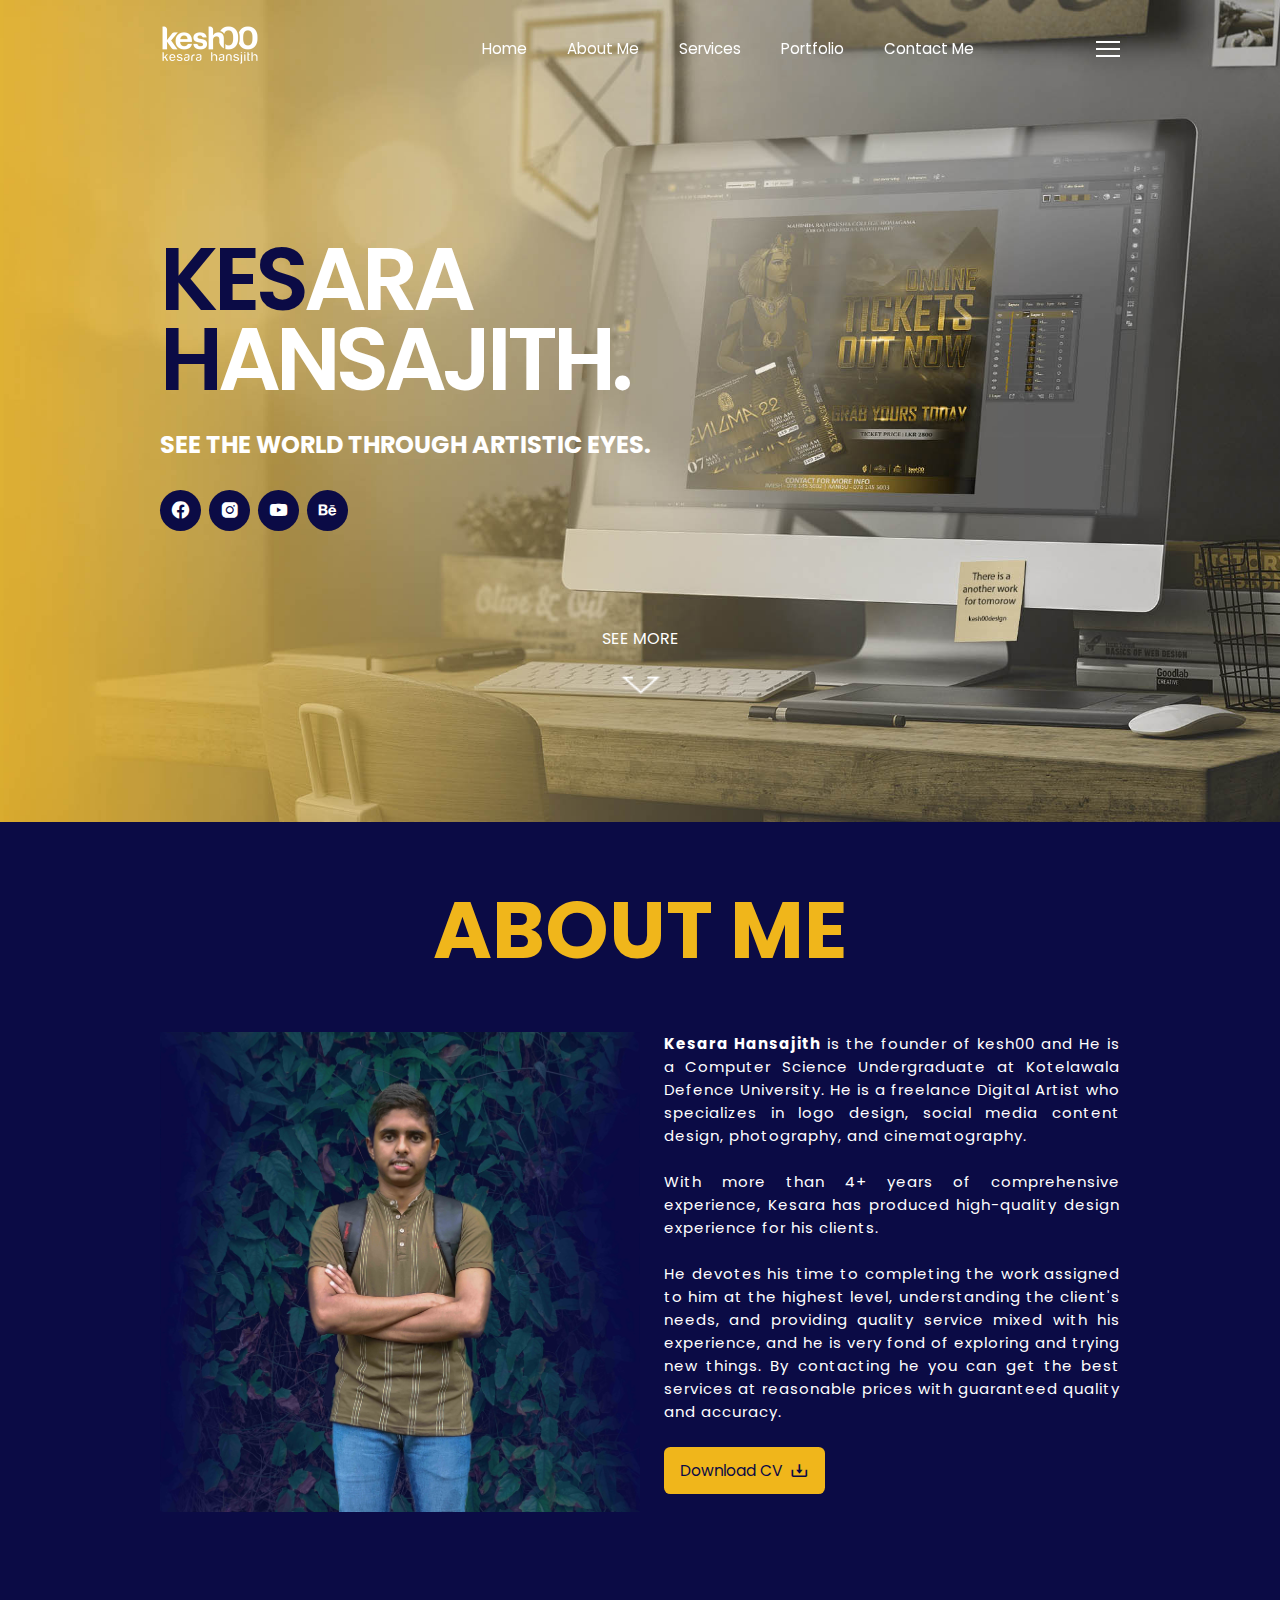
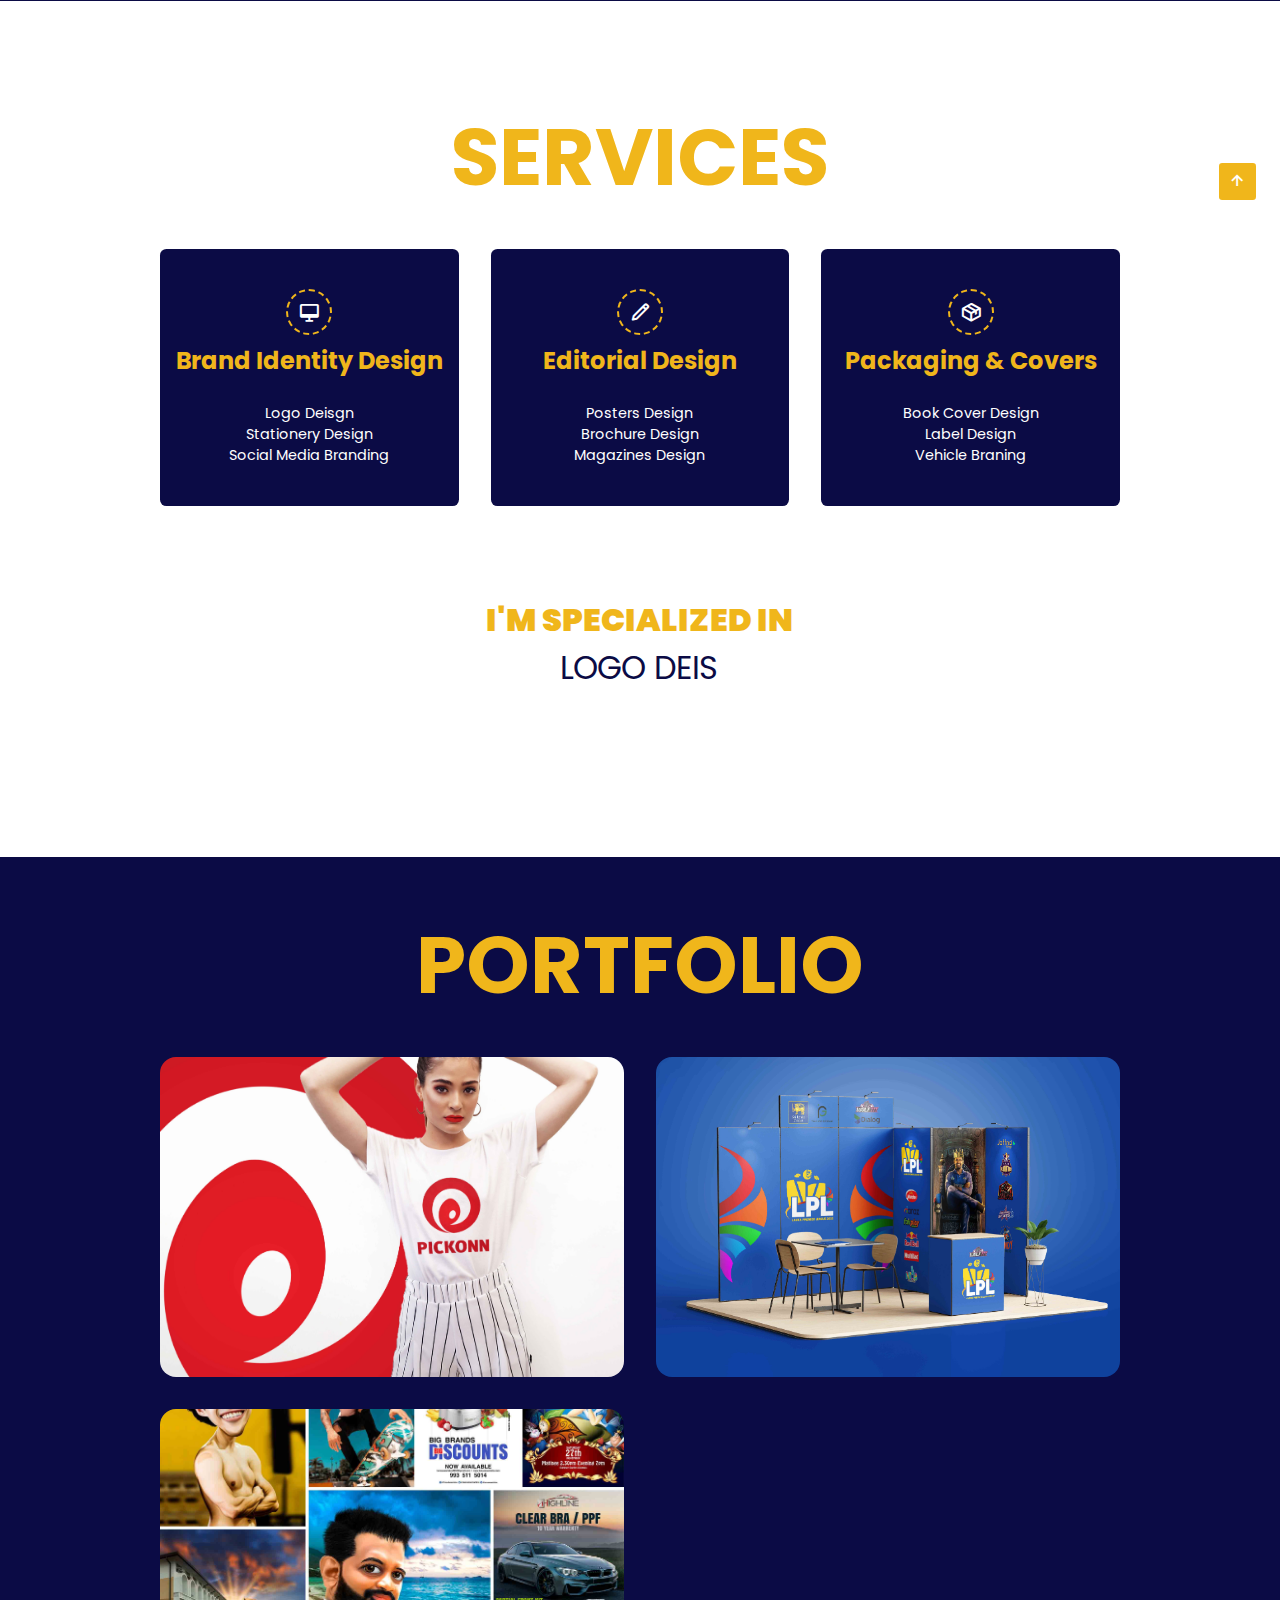
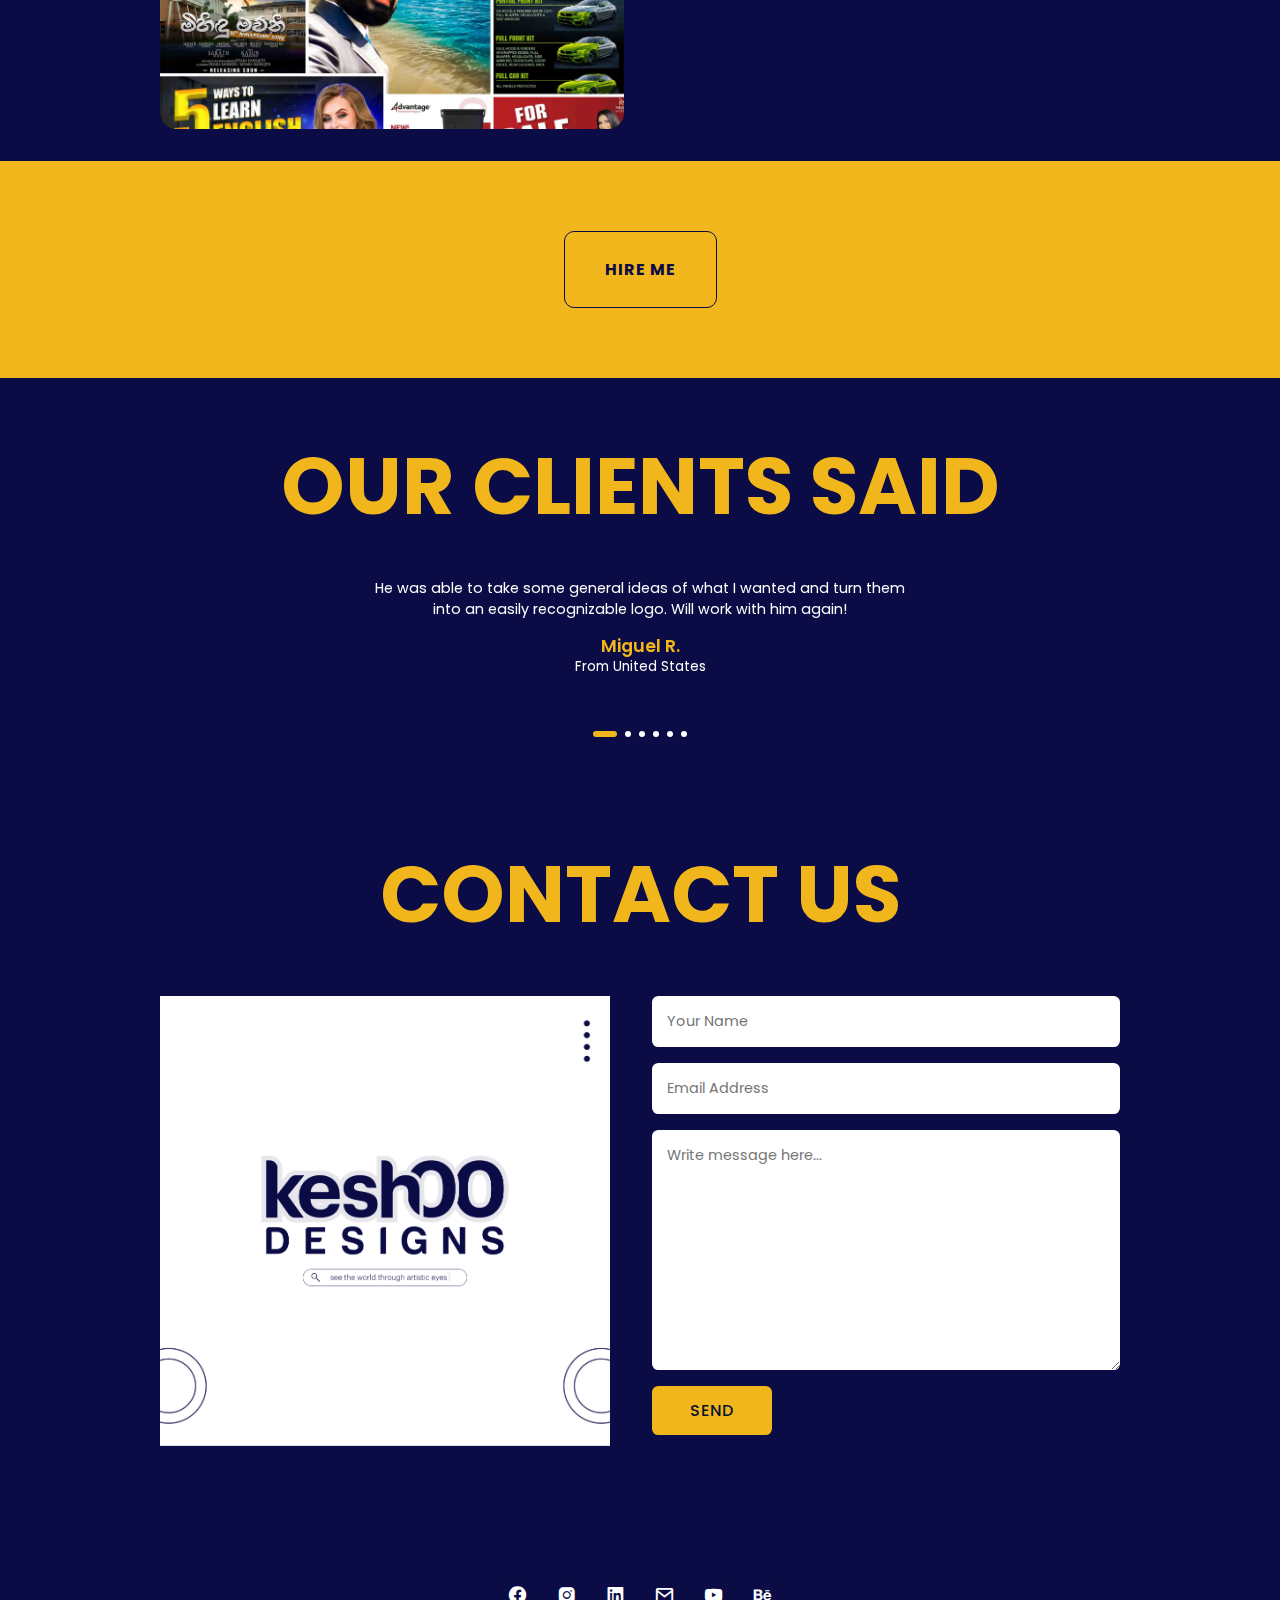
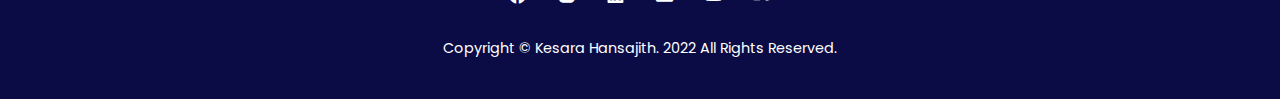
<file: index.html>
<!DOCTYPE html>
<html lang="en">
<head>
    <meta charset="UTF-8">
    <meta name="author" content="Kesara Hansajith">
    <meta name="keywords" content="kesara-hansajith-portfolio,personal-blog, portfolio, academic, profile, professional, kesara hansajith, kesara, kesara's portfolio, kesara hansajith's portfolio, kesh00, kesh00 portfolio">
    <meta name="Description" content="Kesara Hansajith's personal portfolio web site">
    <meta name="X-UA-Compatible" content="IE=edge">
    <meta name="viewport" content="width=device-width, initial-scale=1.0">
    <title>Kesara Hansajith</title>
    <link rel="shortcut icon" type="image/jpg" href="images\icon.png"/>
    <!-- Link to CSS -->
    <link rel="stylesheet" href="css/style.css">
    <!-- Link Swiper CSS -->
    <link rel="stylesheet" href="css/swiper-bundle.min.css">
    <!-- Box Icones -->
    <link href='https://unpkg.com/boxicons@2.1.4/css/boxicons.min.css' rel='stylesheet'>
    <!-- Custom Favicon -->
    <link href="images/icon.png" rel="shortcut icon" type="image/x-icon" /> 

</head>
<body>
    <!-- Scroll Top -->
    <a href="#hero" class="scroll-top">
        <i class="bx bx-up-arrow-alt"></i>
    </a>
    <!-- Header -->
    <header>
        <!-- Nav -->
        <div class="nav container">
            <!-- Logo -->
            <a href="#" class="logo" ><img src="images\logo2.png"></a>
            <!-- Navbar -->
            <ul class="navbar">
                <li><a href="#home" class="nav-link">Home</a></li>
                <li><a href="#about" class="nav-link">About Me</a></li>
                <li><a href="#services" class="nav-link">Services</a></li>
                <li><a href="#portfolio" class="nav-link">Portfolio</a></li>
                <li><a href="#contact" class="nav-link">Contact Me</a></li>
            </ul>
            <!-- Menu Icon -->
            <div class="menu-icon">
                <div class="line1"></div>
                <div class="line2"></div>
                <div class="line3"></div>
            </div>
        </div>
    </header>
    
    <!-- Home -->
    		  <!-- Header Image -->              
              <section class="hero" id="hero">
                <div class="container">
                  <!-- HEADER HEADLINE -->
                  <div class="row">
                    <div>
                      <h1>KES<span style="color:#ffffff;">ARA</span> <br/>
                        H<span style="color:#ffffff">ANSAJITH.</span >
                      </h1>
                      <h3>See the world through Artistic eyes.</h3>
                    </div>
                  </div>
                  <div class="social">
                    <a href="https://www.facebook.com/Kesh00designs"><i class='bx bxl-facebook-circle'></i>
                    <a href="https://www.instagram.com/kesh00_designs/"><i class='bx bxl-instagram-alt'></i>
                    <a href="https://www.youtube.com/@kesh00design"><i class='bx bxl-youtube' ></i>
                    <a href="https://www.behance.net/kesh00designs"><i class='bx bxl-behance' ></i>
                </div>
                   <!-- See More Button -->
                   <a href="index.html#about" class="scrollto ">
                    <p>SEE MORE</p>
                        <p class="scrollto--arrow"><img src="images/scroll-down.png" alt="scroll down arrow"></p>
                    </a>
                </div>
                
              </section>

    <!-- About Me -->
    <section class="about container" id="about">
        <!-- Heading -->
        <h2 class="heading">About Me</h2>
        <!-- About Content -->
        <div class="about-content">
            <div class="about-data">
                <!--<span>About Me</span>-->
                <img src="images/pic1.jpg">
                
            </div>
            <div class="about-text">
                <p><b>Kesara Hansajith</b> is the founder of kesh00 and He is a Computer Science Undergraduate at Kotelawala Defence University. He is a freelance Digital Artist who specializes in logo design, social media content design, photography, and cinematography.
                    <br><br>With more than 4+ years of comprehensive experience, Kesara has produced high-quality design experience for his clients. 
                    <br><br>He devotes his time to completing the work assigned to him at the highest level, understanding the client's needs, and providing quality service mixed with his experience, and he is very fond of exploring and trying new things.
                    By contacting he you can get the best services at reasonable prices with guaranteed quality and accuracy.
                </p>
                <a href="https://drive.google.com/file/d/1RqBk3ACT2_VSB62ivw7akXCCSA3ICIKl/view?usp=share_link" class="btn">
                    Download CV
                    <i class="bx bx-download"></i>
                </a>
            </div>
        </div>
    </section>

 
    <section class="color-bg" >


    <!-- Services -->
    <section class="services container " id="services">
        <!-- Heading -->
        <h2 class="heading">Services</h2>
        <!-- Services Content -->
        <div class="services-content">
            <div class="sevices-box"><br>
                <i class='bx bx-desktop'></i>
                <h2>Brand Identity Design</h2>
                <br>
                <p>Logo Deisgn </p>
                <p>Stationery Design</p>
                <p>Social Media Branding</p>
                <br>
            </div>
            <div class="sevices-box"><br>
                <i class='bx bx-pencil'></i>
                <h2>Editorial Design</h2>
                <br>
                <p>Posters Design</p>
                <p>Brochure Design</p>
                <p>Magazines Design</p>
                <br>
            </div>
            <div class="sevices-box"><br>
                <i class='bx bx-package'></i>
                <h2>Packaging & Covers</h2>
                <br>
                <p>Book Cover Design</p>
                <p>Label Design</p>
                <p>Vehicle Braning</p>
                <br>
            </div>
        </div>


        <div class="typewriter">
                <h1><b>I'm Specialized in</b></h1>
                <p class="typewrite" data-period="2000" data-type='[ "Logo Deisgn", "Brochure Design", "Social Media Post Design", "Posters Design", "Magazines Design", "Flyer Design", "3D Cartoon Caricature Arts", "Video Production" ]'>
                <span class="wrap"></span>
                </p>
        </div>

    </section>
</section>

    <!-- Portfolio -->
    <section class="portfolio container" id="portfolio">
         <!-- Heading -->
         <h2 class="heading">Portfolio</h2>
         <!-- Portfolio Content -->
         <div class="portfolio-content">
            <div class="portfolio-box">
                <img src="images/PICKONN.jpg" alt="" class="portfolio-img">
                <!-- Overlay -->
                <div class="portfolio-overlay">
                    <h2>PICKONN <br>Logo Design</h2>
                    <a href="https://www.behance.net/gallery/149467953/PICKONN-Logo-Design">
                        <i class='bx bx-link-alt'></i>
                    </a>
                </div>    
            </div>
            <div class="portfolio-box">
                <img src="images/LPL.jpg" alt="" class="portfolio-img">
                <!-- Overlay -->
                <div class="portfolio-overlay">
                    <h2>Lanka Premier League 2022 <br>Logo Concept Design</h2>
                    <a href="https://www.behance.net/gallery/139875853/Lanka-Premier-League-2022-Logo-Concept-Design">
                        <i class='bx bx-link-alt'></i>
                    </a>
                </div>    
            </div>
            <div class="portfolio-box">
                <img src="images/more.jpg" alt="" class="portfolio-img">
                <!-- Overlay -->
                <div class="portfolio-overlay">
                    <h2>See More...</h2>
                    <a href="https://www.behance.net/kesh00designs">
                        <i class='bx bx-link-alt'></i>
                    </a>
                </div>    
            </div>
         </div>
    </section>



    <div class="spacer-cta">
        <div class="container">
          <div class="row">
              <center><a href="#contact" class="outline-btn">hire me</a></center>
          </div>
        </div>
      </div>

    <!-- Review -->
    <section class="container reviews" id="reviews">
        <!-- Heading -->
        <h2 class="heading">Our Clients Said</h2>
        <!-- Review content -->
        <div class="reviews-content swiper">
            <div class="swiper-wrapper">
                <div class="swiper-slide">
                    <!-- Review Box -->
                    <div class="review-box">
                        <p class="review-text">
                            He was able to take some general ideas of what I wanted and turn them into an easily recognizable logo. Will work with him again!
                        </p>
                        <div class="review-profile">
                            <h2>Miguel R.</h2>
                            <span>From United States</span>
                        </div>
                    </div>
                </div>
                <div class="swiper-slide">
                    <!-- Review Box -->
                    <div class="review-box">
                        <p class="review-text">
                            Great to work with Kesara, and he really listens to what i ask for and make a great job.
                        </p>
                        <div class="review-profile">
                            <h2>Tobias L.</h2>
                            <span>From Sweden</span>
                        </div>
                    </div>
                </div>
                <div class="swiper-slide">
                    <!-- Review Box -->
                    <div class="review-box">
                        <p class="review-text">
                            Highly recommended desginer has i met. Designs and art works are very perfect and beautiful. All my tute art works, class cards, flyers are done by him. finally i recommend this designer for all of your designs.
                        </p>
                        <div class="review-profile">
                            <h2>Buddhi H.</h2>
                            <span>From Sri Lanka</span>
                        </div>
                    </div>
                </div>
                <div class="swiper-slide">
                    <!-- Review Box -->
                    <div class="review-box">
                        <p class="review-text">
                            Kesara was great, delivered great product. Willing to do revisions, great freelancer. Thanks for your help on our project.
                        </p>
                        <div class="review-profile">
                            <h2>Tim L.</h2>
                            <span>From Canada</span>
                        </div>
                    </div>
                </div>
                <div class="swiper-slide">
                    <!-- Review Box -->
                    <div class="review-box">
                        <p class="review-text">
                            It was a pleasure to work with Kesara. Changes were no problem and very fast and quality work.
                        </p>
                        <div class="review-profile">
                            <h2>Adoredance1</h2>
                            <span>From Australia</span>
                        </div>
                    </div>
                </div>
                <div class="swiper-slide">
                    <!-- Review Box -->
                    <div class="review-box">
                        <p class="review-text">
                            Worked great! improvised everything that i needed and worked very quickly!
                        </p>
                        <div class="review-profile">
                            <h2>Andrea W.</h2>
                            <span>From United States</span>
                        </div>
                    </div>
                </div>
            </div>

            <div class="swiper-pagination"></div>

        </div>

    </section>
<!-- Contact -->
    <section class="contact container" id="contact">
        <!-- Heading -->
        <h2 class="heading">Contact Us</h2>
        <div class="contact-content">
            <div class="contact">
            <img src="images/U2.png">
            
        </div>
        <!-- Contact-form -->
        <div><form name="submit-to-google-sheet" action="contact-us" class="contact-form" id="contact-form">
            <input type="text" name="name" placeholder="Your Name" class="name" required>
            <input type="email" name="email" id="" placeholder="Email Address" class="email" required>
            <textarea name="message" id="" cols="30" rows="10" placeholder="Write message here..." class="message" required></textarea>
            <input type="submit" value="Send" class="send-btn">
        </form>
        </div></div>
    </section>
      
    <script>
        const scriptURL = 'https://script.google.com/macros/s/AKfycbwy-5PVzzQuU7s-hesrWCE-9SLYUGdNUQ2r7f91COkC8mr1eRixBw7COl9tadg1J2vN/exec'
        const form = document.forms['submit-to-google-sheet']
      
        form.addEventListener('submit', e => {
          e.preventDefault()
          fetch(scriptURL, { method: 'POST', body: new FormData(form)})
            .then(response => {
                form.reset()
                alert('Email sent successfully.')
            })
            .catch(error => {
                form.reset()
                alert('Oh No...Something went wrong.')
            })
        })
    </script>

    <!-- Footer -->
    <section class="footer container" id="footer">
        <div class="social">
            <a href="https://www.facebook.com/Kesh00designs"><i class='bx bxl-facebook-circle'></i>
            <a href="https://www.instagram.com/kesh00_designs/"><i class='bx bxl-instagram-alt'></i>
            <a href="https://www.linkedin.com/in/kesarahansajith/"><i class='bx bxl-linkedin-square' ></i>
            <a href="#contact"><i class='bx bx-envelope' ></i>
            <a href="https://www.youtube.com/@kesh00design"><i class='bx bxl-youtube' ></i>
            <a href="https://www.behance.net/kesh00designs"><i class='bx bxl-behance' ></i>
        </div>
        <!-- Copyright -->
        <p>Copyright &#169; Kesara Hansajith. 2022 All Rights Reserved.</p>
    </section>

    <!-- Link Swiper Js -->
    <script src="js/swiper-bundle.min.js"></script>
    <!-- Link to Js -->
    <script src="js/main.js"></script>

</body>
</html>
</file>
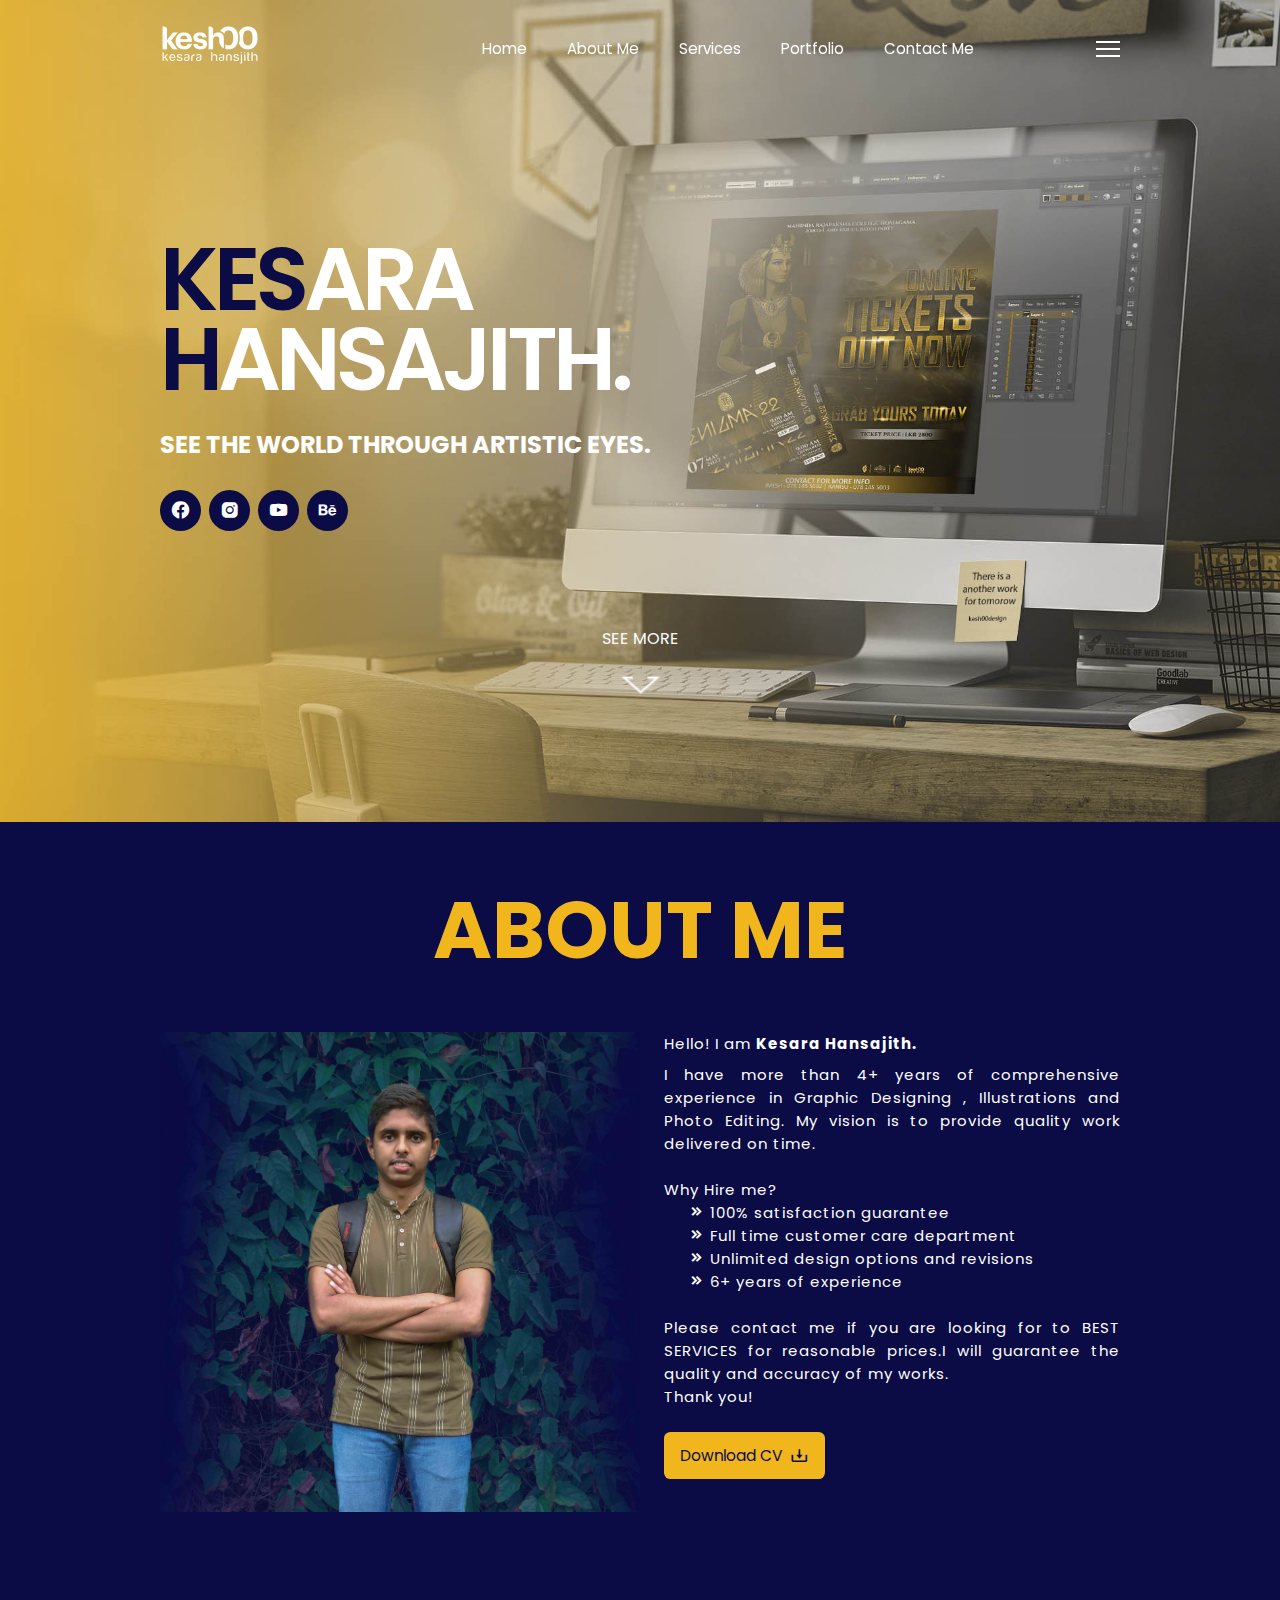
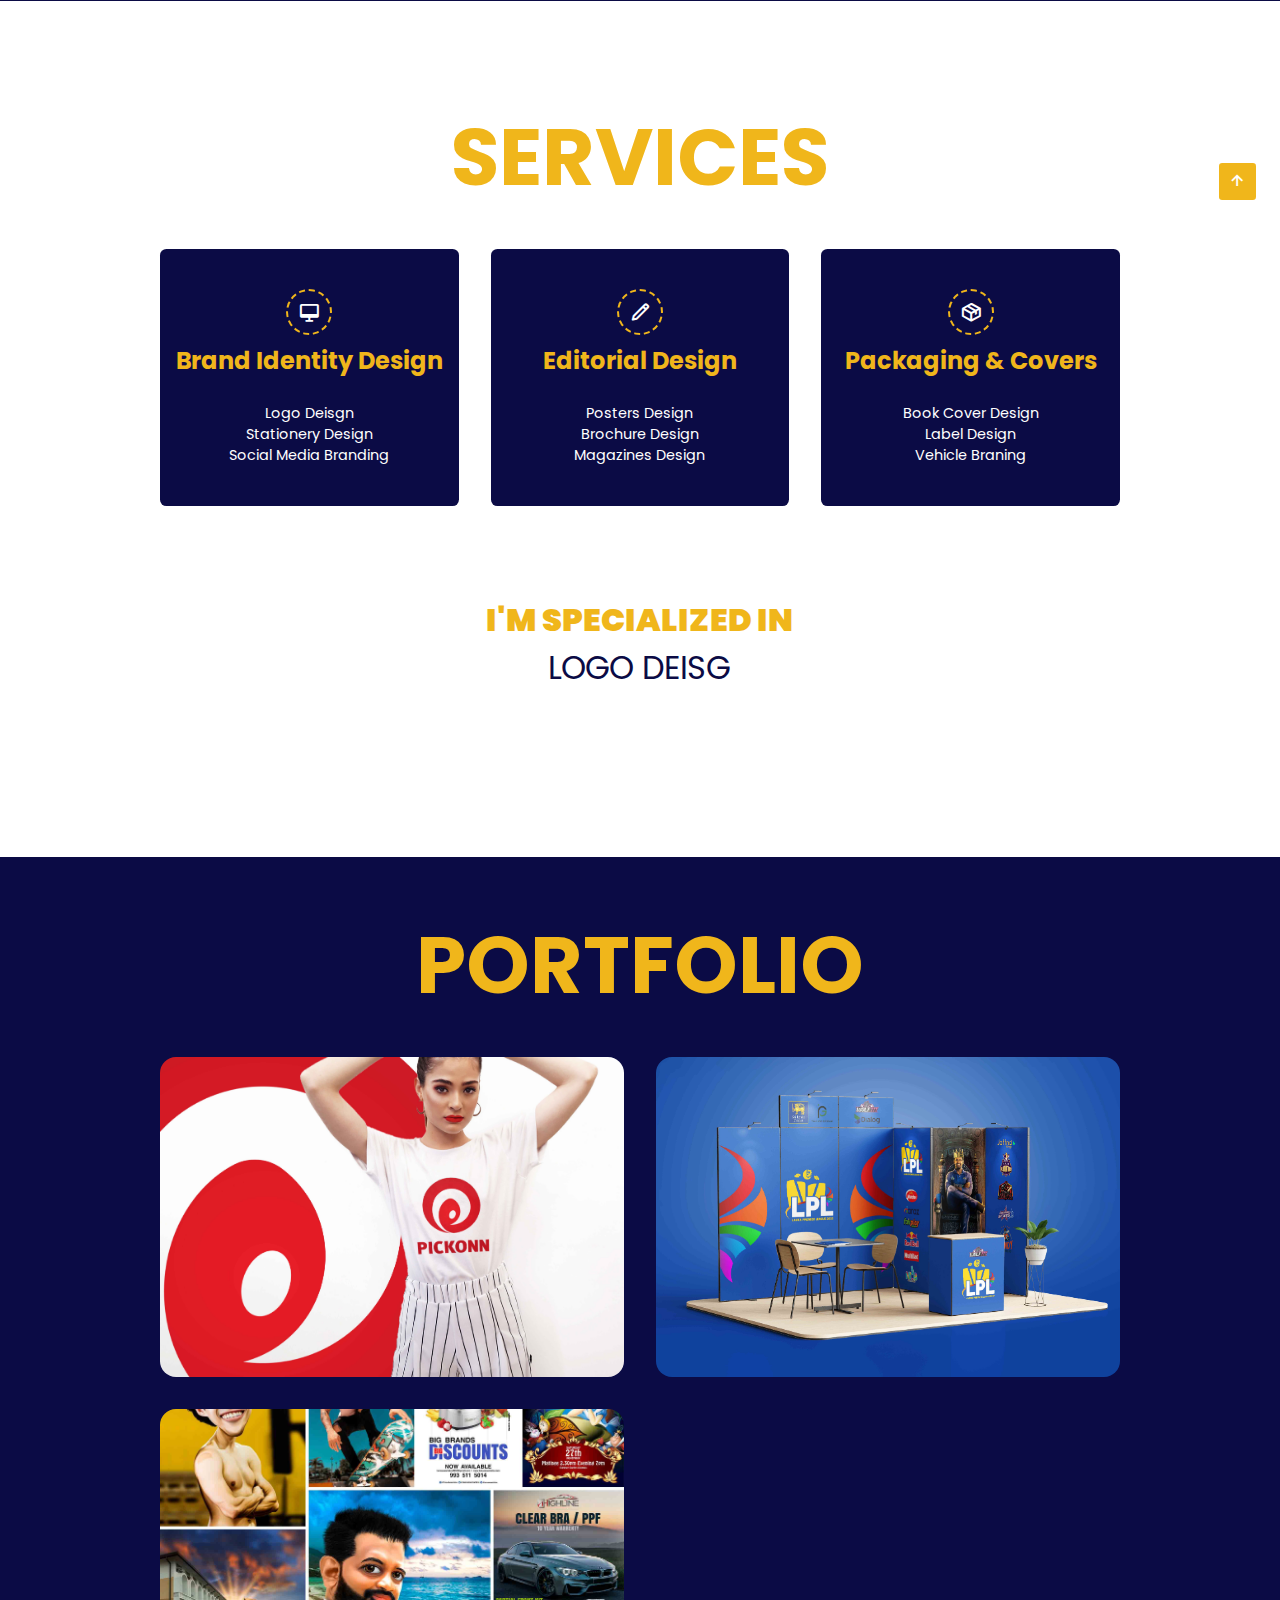
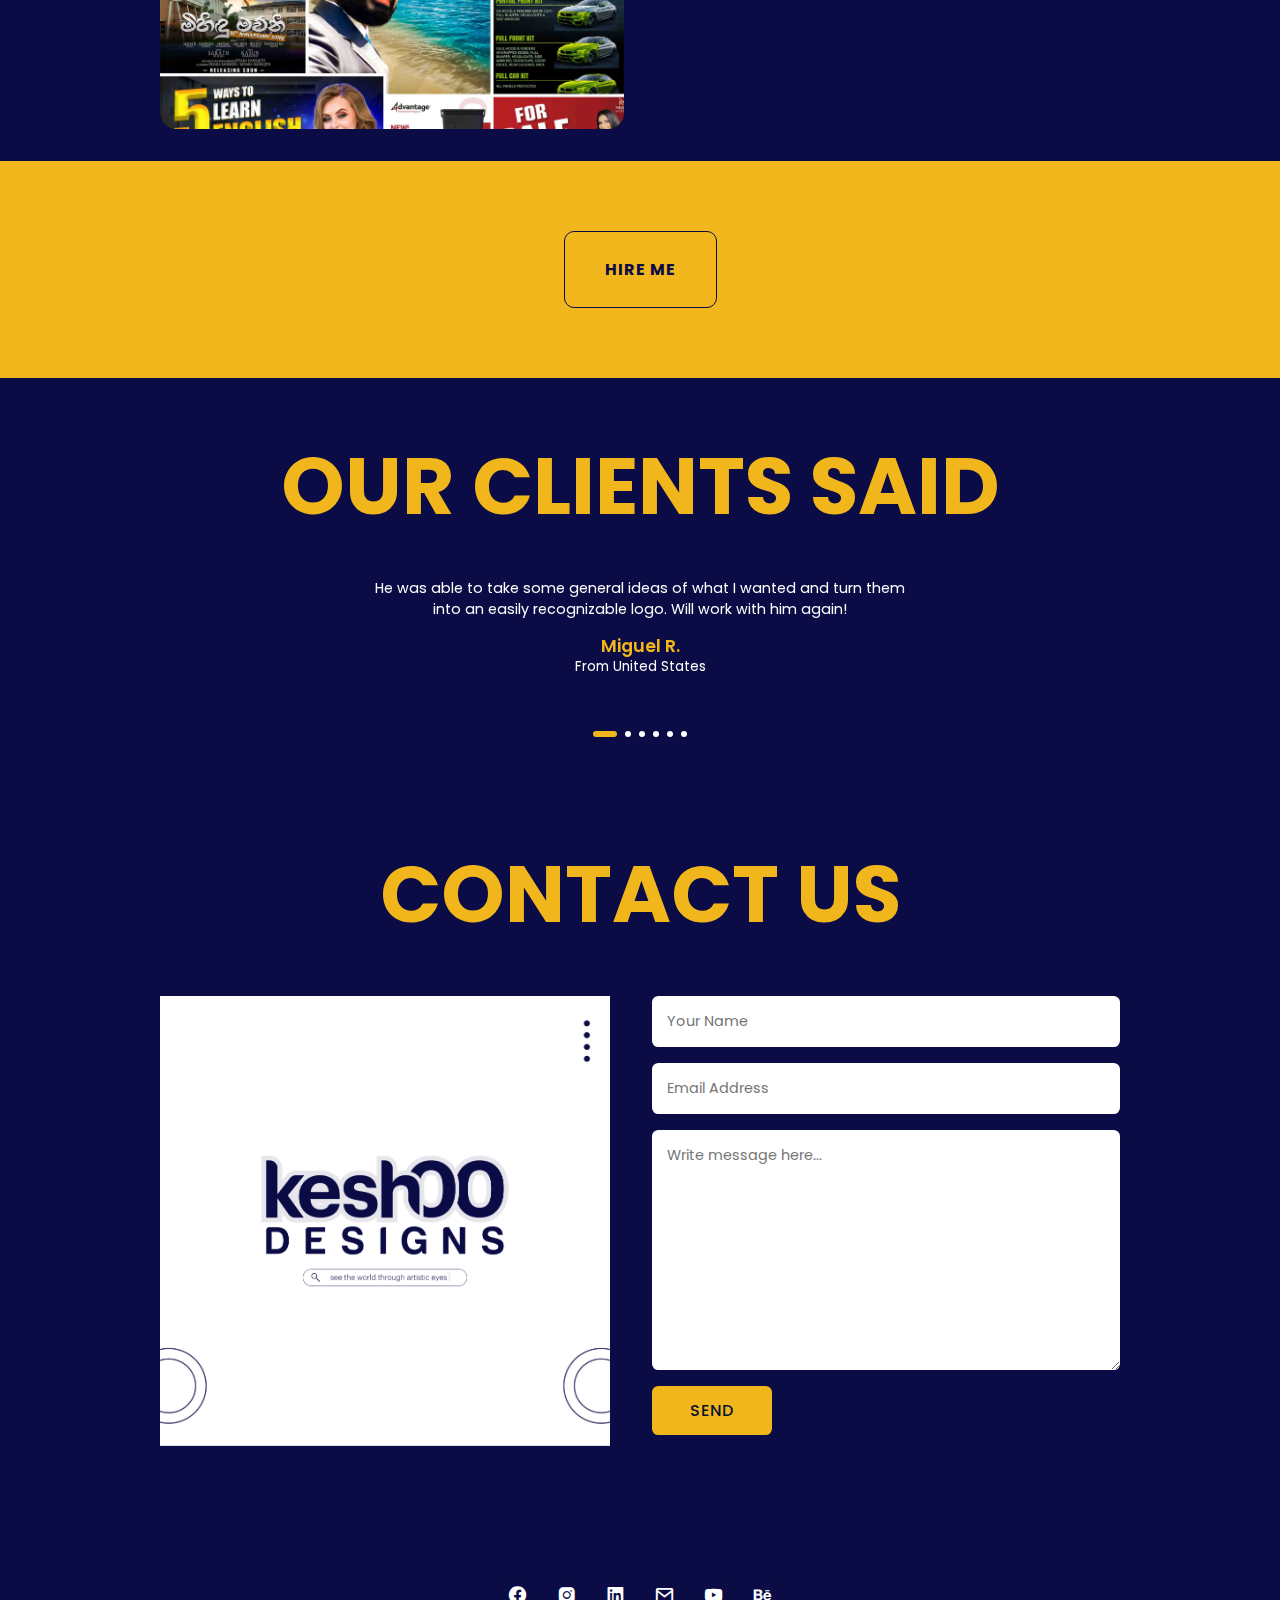
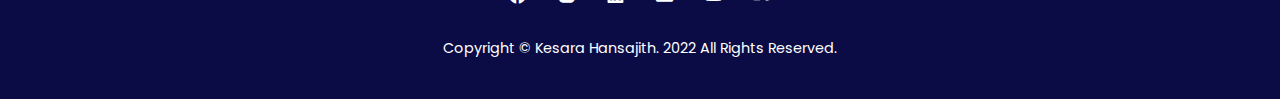
<file: index.html.html>
<!DOCTYPE html>
<html lang="en">
<head>
    <meta charset="UTF-8">
    <meta name="author" content="Kesara Hansajith">
    <meta name="keywords" content="kesara-hansajith-portfolio,personal-blog, portfolio, academic, profile,professional">
    <meta name="Description" content="Kesara Hansajith's personal portfolio web site">
    <meta name="X-UA-Compatible" content="IE=edge">
    <meta name="viewport" content="width=device-width, initial-scale=1.0">
    <title>Kesara Hansajith</title>
    <link rel="shortcut icon" type="image/jpg" href="images\icon.png"/>
    <!-- Link to CSS -->
    <link rel="stylesheet" href="css/style.css">
    <!-- Link Swiper CSS -->
    <link rel="stylesheet" href="css/swiper-bundle.min.css">
    <!-- Box Icones -->
    <link href='https://unpkg.com/boxicons@2.1.4/css/boxicons.min.css' rel='stylesheet'>
    <!-- Custom Favicon -->
    <link href="img/favicon.ico" rel="shortcut icon" type="image/x-icon" /> 

</head>
<body>
    <!-- Scroll Top -->
    <a href="#hero" class="scroll-top">
        <i class="bx bx-up-arrow-alt"></i>
    </a>
    <!-- Header -->
    <header>
        <!-- Nav -->
        <div class="nav container">
            <!-- Logo -->
            <a href="#" class="logo" ><img src="images\logo2.png"></a>
            <!-- Navbar -->
            <ul class="navbar">
                <li><a href="#home" class="nav-link">Home</a></li>
                <li><a href="#about" class="nav-link">About Me</a></li>
                <li><a href="#services" class="nav-link">Services</a></li>
                <li><a href="#portfolio" class="nav-link">Portfolio</a></li>
                <li><a href="#contact" class="nav-link">Contact Me</a></li>
            </ul>
            <!-- Menu Icon -->
            <div class="menu-icon">
                <div class="line1"></div>
                <div class="line2"></div>
                <div class="line3"></div>
            </div>
        </div>
    </header>
    
    <!-- Home -->
    		  <!-- Header Image -->              
              <section class="hero" id="hero">
                <div class="container">
                  <!-- HEADER HEADLINE -->
                  <div class="row">
                    <div>
                      <h1>KES<span style="color:#ffffff;">ARA</span> <br/>
                        H<span style="color:#ffffff">ANSAJITH.</span >
                      </h1>
                      <h3>See the world through Artistic eyes.</h3>
                    </div>
                  </div>
                  <div class="social">
                    <a href="https://www.facebook.com/Kesh00designs"><i class='bx bxl-facebook-circle'></i>
                    <a href="https://www.instagram.com/kesh00_designs/"><i class='bx bxl-instagram-alt'></i>
                    <a href="https://www.youtube.com/@kesh00design"><i class='bx bxl-youtube' ></i>
                    <a href="https://www.behance.net/kesh00designs"><i class='bx bxl-behance' ></i>
                </div>
                   <!-- See More Button -->
                   <a href="index.html#about" class="scrollto ">
                    <p>SEE MORE</p>
                        <p class="scrollto--arrow"><img src="images/scroll-down.png" alt="scroll down arrow"></p>
                    </a>
                </div>
                
              </section>

    <!-- About Me -->
    <section class="about container" id="about">
        <!-- Heading -->
        <h2 class="heading">About Me</h2>
        <!-- About Content -->
        <div class="about-content">
            <div class="about-data">
                <!--<span>About Me</span>-->
                <img src="images/pic1.jpg">
                
            </div>
            <div class="about-text">
                <p>Hello! I am <b>Kesara Hansajith.</b></p>
                <p>I have more than 4+ years of comprehensive experience in Graphic Designing , Illustrations and Photo Editing.
                    My vision is to provide quality work delivered on time.
                    <br><br>Why Hire me?
                    <br>&nbsp &nbsp &nbsp<i class='bx bxs-chevrons-right'></i> 100% satisfaction guarantee
                    <br>&nbsp &nbsp &nbsp<i class='bx bxs-chevrons-right'></i> Full time customer care department
                    <br>&nbsp &nbsp &nbsp<i class='bx bxs-chevrons-right'></i> Unlimited design options and revisions
                    <br>&nbsp &nbsp &nbsp<i class='bx bxs-chevrons-right'></i> 6+ years of experience
                    <br>
                    <br>Please contact me if you are looking for to BEST SERVICES for reasonable prices.I will guarantee the quality and accuracy of my works.
                    <br>Thank you!</p>
                <a href="https://drive.google.com/file/d/1RqBk3ACT2_VSB62ivw7akXCCSA3ICIKl/view?usp=share_link" class="btn">
                    Download CV
                    <i class="bx bx-download"></i>
                </a>
            </div>
        </div>
    </section>

 
    <section class="color-bg" >


    <!-- Services -->
    <section class="services container " id="services">
        <!-- Heading -->
        <h2 class="heading">Services</h2>
        <!-- Services Content -->
        <div class="services-content">
            <div class="sevices-box"><br>
                <i class='bx bx-desktop'></i>
                <h2>Brand Identity Design</h2>
                <br>
                <p>Logo Deisgn </p>
                <p>Stationery Design</p>
                <p>Social Media Branding</p>
                <br>
            </div>
            <div class="sevices-box"><br>
                <i class='bx bx-pencil'></i>
                <h2>Editorial Design</h2>
                <br>
                <p>Posters Design</p>
                <p>Brochure Design</p>
                <p>Magazines Design</p>
                <br>
            </div>
            <div class="sevices-box"><br>
                <i class='bx bx-package'></i>
                <h2>Packaging & Covers</h2>
                <br>
                <p>Book Cover Design</p>
                <p>Label Design</p>
                <p>Vehicle Braning</p>
                <br>
            </div>
        </div>


        <div class="typewriter">
                <h1><b>I'm Specialized in</b></h1>
                <p class="typewrite" data-period="2000" data-type='[ "Logo Deisgn", "Brochure Design", "Social Media Post Design", "Posters Design", "Magazines Design", "Flyer Design", "3D Cartoon Caricature Arts", "Video Production" ]'>
                <span class="wrap"></span>
                </p>
        </div>

    </section>
</section>

    <!-- Portfolio -->
    <section class="portfolio container" id="portfolio">
         <!-- Heading -->
         <h2 class="heading">Portfolio</h2>
         <!-- Portfolio Content -->
         <div class="portfolio-content">
            <div class="portfolio-box">
                <img src="images/PICKONN.jpg" alt="" class="portfolio-img">
                <!-- Overlay -->
                <div class="portfolio-overlay">
                    <h2>PICKONN <br>Logo Design</h2>
                    <a href="https://www.behance.net/gallery/149467953/PICKONN-Logo-Design">
                        <i class='bx bx-link-alt'></i>
                    </a>
                </div>    
            </div>
            <div class="portfolio-box">
                <img src="images/LPL.jpg" alt="" class="portfolio-img">
                <!-- Overlay -->
                <div class="portfolio-overlay">
                    <h2>Lanka Premier League 2022 <br>Logo Concept Design</h2>
                    <a href="https://www.behance.net/gallery/139875853/Lanka-Premier-League-2022-Logo-Concept-Design">
                        <i class='bx bx-link-alt'></i>
                    </a>
                </div>    
            </div>
            <div class="portfolio-box">
                <img src="images/more.jpg" alt="" class="portfolio-img">
                <!-- Overlay -->
                <div class="portfolio-overlay">
                    <h2>See More...</h2>
                    <a href="https://www.behance.net/kesh00designs">
                        <i class='bx bx-link-alt'></i>
                    </a>
                </div>    
            </div>
         </div>
    </section>



    <div class="spacer-cta">
        <div class="container">
          <div class="row">
              <center><a href="#contact" class="outline-btn">hire me</a></center>
          </div>
        </div>
      </div>

    <!-- Review -->
    <section class="container reviews" id="reviews">
        <!-- Heading -->
        <h2 class="heading">Our Clients Said</h2>
        <!-- Review content -->
        <div class="reviews-content swiper">
            <div class="swiper-wrapper">
                <div class="swiper-slide">
                    <!-- Review Box -->
                    <div class="review-box">
                        <p class="review-text">
                            He was able to take some general ideas of what I wanted and turn them into an easily recognizable logo. Will work with him again!
                        </p>
                        <div class="review-profile">
                            <h2>Miguel R.</h2>
                            <span>From United States</span>
                        </div>
                    </div>
                </div>
                <div class="swiper-slide">
                    <!-- Review Box -->
                    <div class="review-box">
                        <p class="review-text">
                            Great to work with Kesara, and he really listens to what i ask for and make a great job.
                        </p>
                        <div class="review-profile">
                            <h2>Tobias L.</h2>
                            <span>From Sweden</span>
                        </div>
                    </div>
                </div>
                <div class="swiper-slide">
                    <!-- Review Box -->
                    <div class="review-box">
                        <p class="review-text">
                            Highly recommended desginer has i met. Designs and art works are very perfect and beautiful. All my tute art works, class cards, flyers are done by him. finally i recommend this designer for all of your designs.
                        </p>
                        <div class="review-profile">
                            <h2>Buddhi H.</h2>
                            <span>From Sri Lanka</span>
                        </div>
                    </div>
                </div>
                <div class="swiper-slide">
                    <!-- Review Box -->
                    <div class="review-box">
                        <p class="review-text">
                            Kesara was great, delivered great product. Willing to do revisions, great freelancer. Thanks for your help on our project.
                        </p>
                        <div class="review-profile">
                            <h2>Tim L.</h2>
                            <span>From Canada</span>
                        </div>
                    </div>
                </div>
                <div class="swiper-slide">
                    <!-- Review Box -->
                    <div class="review-box">
                        <p class="review-text">
                            It was a pleasure to work with Kesara. Changes were no problem and very fast and quality work.
                        </p>
                        <div class="review-profile">
                            <h2>Adoredance1</h2>
                            <span>From Australia</span>
                        </div>
                    </div>
                </div>
                <div class="swiper-slide">
                    <!-- Review Box -->
                    <div class="review-box">
                        <p class="review-text">
                            Worked great! improvised everything that i needed and worked very quickly!
                        </p>
                        <div class="review-profile">
                            <h2>Andrea W.</h2>
                            <span>From United States</span>
                        </div>
                    </div>
                </div>
            </div>

            <div class="swiper-pagination"></div>

        </div>

    </section>

    <!-- Contact -->
    <section class="contact container" id="contact">
        <!-- Heading -->
        <h2 class="heading">Contact Us</h2>
        <div class="contact-content">
            <div class="contact">
            <img src="images/U2.png">
            
        </div>
        <!-- Contact-form -->
        <div><form action="contact-us" class="contact-form" id="contact-form">
            <input type="text" placeholder="Your Name" class="name" required>
            <input type="email" name="" id="" placeholder="Email Address" class="email" required>
            <textarea name="messsage" id="" cols="30" rows="10" placeholder="Write message here..." class="message" required></textarea>
            <input type="submit" value="Send" class="send-btn">
        </form></div></div>
    </section>

    <script>
        const scriptURL = 'https://script.google.com/macros/s/AKfycbz3bORj10jOnrb7FQ9mZShF77d-Na8zErbQcJT9Ovd8j--sZm-2Lour8wDCOmx3aka5/exec'
        const form = document.forms['contact-us']
        const msg = document.getElementById('submitmsg')
      
        form.addEventListener('submit', e => {
            msg.innerHTML = "Sending..."
          e.preventDefault()
          fetch(scriptURL, { method: 'POST', body: new FormData(form)})
            .then(response => {
                msg.innerHTML = "Email sent successfully. Thank You!";
                setTimeout(function(){
                    msg.innerHTML = "";
                },5000)
                form.reset();
            })
            .catch(error => {
                msg.innerHTML = "Oh No...Something went wrong";
                setTimeout(function(){
                    msg.innerHTML = "";
                },5000)
                form.reset();
            })
        })
      </script>

    <!-- Footer -->
    <section class="footer container" id="footer">
        <div class="social">
            <a href="https://www.facebook.com/Kesh00designs"><i class='bx bxl-facebook-circle'></i>
            <a href="https://www.instagram.com/kesh00_designs/"><i class='bx bxl-instagram-alt'></i>
            <a href="https://www.linkedin.com/in/kesarahansajith/"><i class='bx bxl-linkedin-square' ></i>
            <a href="kesh00designs@gmail.com"><i class='bx bx-envelope' ></i>
            <a href="https://www.youtube.com/@kesh00design"><i class='bx bxl-youtube' ></i>
            <a href="https://www.behance.net/kesh00designs"><i class='bx bxl-behance' ></i>
        </div>
        <!-- Copyright -->
        <p>Copyright &#169; Kesara Hansajith. 2022 All Rights Reserved.</p>
    </section>

    <!-- Link Swiper Js -->
    <script src="js/swiper-bundle.min.js"></script>
    <!-- Link to Js -->
    <script src="js/main.js"></script>

</body>
</html>
</file>
<file: css/style.css>
/* Goggle Fonts */
@import url('https://fonts.googleapis.com/css2?family=Island+Moments&family=Kanit:ital,wght@0,300;0,400;0,500;0,700;0,900;1,300;1,500;1,900&family=Poppins:wght@400;500;600;700&display=swap');
*{
    font-family: 'Poppins', sans-serif;
    margin: 0;
    padding: 0;
    box-sizing: border-box;
    scroll-behavior: smooth;
    scroll-padding-top: 2rem;
}

/*--------------------------------------------------------------------------------------------------------------------------------------------------------------------------------*/
/* Scroll Bar */
html::-webkit-scrollbar{
    width: 0.5rem;
    background: transparent;
}
html::-webkit-scrollbar-thumb{
    background: #f1b71c;
}


html{
    scroll-behavior: smooth;
}
body{
    color: #ffffff;
    background: #0b0b45;
}
img{
    width: 100%;
}
section{
    padding: 3rem 0 2rem;
}
a{
    text-decoration: none;
}
li{
    list-style: none;
}
.container{
    max-width: 960px;
    margin: auto;
    width: 100%;
}

/*--------------------------------------------------------------------------------------------------------------------------------------------------------------------------------*/
/* Header */
header{
    position: fixed;
    top: 0;
    left: 0;
    width: 100%;
    z-index: 100;
}
.header-active{
    background: #0b0b45;
    transition: 0.4s;
}
.nav{
    display: flex;
    align-items: center;
    justify-content: space-between;
    padding: 20px 0;
}
.logo{
    width: auto;
    height: auto;
}
.logo img{
    width: 50%;
    height: auto;
}
.navbar{
    display: flex;
    align-items: center;
    column-gap: 1.5rem;
}
.nav-link{
    font-size: 0.94rem;
    padding: 4px 8px;
    border-radius:0.2rem;
    color: #ffffff;
}
.nav-link:hover{
    color: #0b0b45;
    background: #f1b71c;
    transition: 0.3s all linear;
}
/*--------------------------------------------------------------------------------------------------------------------------------------------------------------------------------*/
/* Menu Icon */
.menu-icon{
    display: flex;
    flex-direction: column;
    align-items: center;
    justify-content: center;
    row-gap: 5px;
    cursor: pointer;
    z-index: 200;
    transition: 0.3s;
}
.menu-icon div{
    display: block;
    background: #ffffff;
    height: 2px;
    width: 24px;
    transition: 0.3s;
}
.move .line1{
    transform: rotate(-45deg) translate(-5px,5px);
}
.move .line2{
    opacity: 0;
}
.move .line3{
    transform: rotate(45deg) translate(-5px,-5px);
}

/*--------------------------------------------------------------------------------------------------------------------------------------------------------------------------------*/
/*home*/
.hero {
	background: url('images/header22.jpg')  no-repeat;
    padding:140px 0 100px 0;
    background-attachment: fixed;
    background-position: center;
    background-repeat: no-repeat;
    background-size: cover;
	height: 100%;
	

}
.hero h1 {
    padding:100px 0 20px 0;
	font-size: 5.5rem;
	letter-spacing: -5px;
	margin: 0;
    color: #0b0b45;
	font-weight: 600;
	line-height: 80px;
	text-transform: uppercase;
}
.hero h1 span {
	color:#ffffff;
}
.hero h3 {
	font-size: 1.5rem;
	margin:0;
	padding:0px 0 20px 0;
	color: #ffffff;
	letter-spacing: 0;
	line-height: 50px;
	text-transform: uppercase;
}

/*--------------------------------------------------------------------------------------------------------------------------------------------------------------------------------*/
/* Social Media Icons */
.social{
    display: flex;
    align-items: center;
    column-gap: 0.5rem;
}
.social .bx{
    font-size: 1.3rem;
    padding: 10px;
    border-radius: 50%;
    color: #ffffff;
    background: #0b0b45;
}
.social .bx:hover{
    color: #0b0b45;
    background: #f0b61b;
    transition: 0.3s all linear;
}

/*--------------------------------------------------------------------------------------------------------------------------------------------------------------------------------*/
/* Boucing Arrow Animation */
@keyframes arrowbounce {
	from {
		-webkit-transform:translateY(0);
		-moz-transform:translateY(0);
		transform:translateY(0);
	}
	to {
		-webkit-transform:translateY(-20px);
		-moz-transform:translateY(-20px);
		transform:translateY(-20px);
	}
}
@-moz-keyframes arrowbounce {
	/* Firefox */ from {
		-webkit-transform:translateY(0);
		-moz-transform:translateY(0);
		transform:translateY(0);
	}
	to {
		-webkit-transform:translateY(-20px);
		-moz-transform:translateY(-20px);
		transform:translateY(-20px);
	}
}
@-webkit-keyframes arrowbounce {
	/* Safari and Chrome */ from {
		-webkit-transform:translateY(0);
		-moz-transform:translateY(0);
		transform:translateY(0);
	}
	to {
		-webkit-transform:translateY(-20px);
		-moz-transform:translateY(-20px);
		transform:translateY(-20px);
	}
}
.scrollto {
	padding: 95px 0px 0px 0px;
    text-align: center;
	display:block;
	color:#ffffff;
	text-decoration:none;
	width: 100px;
	margin: 0 auto;
	border-bottom: none;
}
.scrollto--arrow {
	padding:10px;
}
.scrollto--arrow img {
	animation:arrowbounce 1s alternate infinite;
	-moz-animation:arrowbounce 1s alternate infinite;
	/* Firefox */-webkit-animation:arrowbounce 1s alternate infinite;
	/* Safari and Chrome */-o-animation: arrowbounce 1s alternate infinite;
}

/*--------------------------------------------------------------------------------------------------------------------------------------------------------------------------------*/
/* Heading */
.heading{
    font-size: 5rem;
    text-transform: uppercase;
    color: #f0b61b;
    text-align: center;
    margin-bottom: 2rem;
}

/*--------------------------------------------------------------------------------------------------------------------------------------------------------------------------------*/
/* About Me */
.about-content{
    display: grid;
    grid-template-columns: repeat(2,1fr);
    gap: 1.5rem;
    padding: 10px 0 50px 0;
}
.about-data img{
    width: 480px;
    height: 480px;
}
.about-data h2{
    font-size: 2rem;
    line-height: 2.6rem;
    font-weight: 700;
    margin: 1rem 0;
}
.btn{
    font-size: 0.97rem;
    display: inline-flex;
    align-items: center;
    column-gap: 0.5rem;
    color: #0b0b45;
    background: #f0b61b;
    padding: 12px 16px;
    border-radius: 0.4rem;
    margin-top: 1rem;
}
.btn .bx{
    font-size: 1.2rem;
}
.btn:hover{
    color: #0b0b45;
    background: #ffffff;
    transition: 0.3s all linear;
}
.about-text p{
    font-size: 0.938rem;
    letter-spacing: 1px;
    text-align: justify;
    margin-bottom: 0.5rem;
}
.color-bg {
	background: #ffffff;
    padding-bottom: 133px;
}

/*--------------------------------------------------------------------------------------------------------------------------------------------------------------------------------*/
/* Services */
.services-content{
    display: grid;
    grid-template-columns: repeat(3,1fr);
    gap: 2rem;
}
.sevices-box{
    display: flex;
    flex-direction: column;
    align-items: center;
    text-align: center;
    padding: 15px;
    background: #0b0b45;
    border-radius: 0.4rem;
    transition: 0.5s all cubic-bezier(0.075, 0.82, 0.165, 1);
}
.sevices-box:hover{
    transform: scale(1.05);
    transition: 0.5s all cubic-bezier(0.075, 0.82, 0.165, 1);
}
.sevices-box .bx{
    font-size: 1.4rem;
    color: #ffffff;
    padding: 10px;
    border-radius: 5rem;
    border: 2px dashed #f0b61b;
}
.sevices-box h2{
    padding: 8px 0px 0px 0px;
    color: #f0b61b;
}
.sevices-box p{
    font-size: 0.9rem;
}

/*--------------------------------------------------------------------------------------------------------------------------------------------------------------------------------*/
/* Typewriter Effect */
.typewriter h1 {
    font-size: 2rem;
    text-align: center;
    padding-top: 90px;
    color:#f0b61b;
    text-transform: uppercase;
  }
  .typewriter p{
    font-size: 2rem;
    text-align: center;
    color:#0b0b45;
    text-transform: uppercase;
  }


/*--------------------------------------------------------------------------------------------------------------------------------------------------------------------------------*/
/* Portfolio */
.portfolio-content{
    display: grid;
    grid-template-columns: repeat(2,1fr);
    gap: 2rem;
}
.portfolio-box{
    position: relative;
    width: 100%;
    height: 320px;
    border-radius: 1rem;
    overflow: hidden;
}
.portfolio-img{
    width: 100%;
    height: 100%;
    object-fit: cover;
    object-position: center;
}
.portfolio-overlay{
    position: absolute;
    top: -100%;
    left: 0;
    width: 100%;
    height: 100%;
    display: flex;
    flex-direction: column;
    align-items: center;
    justify-content: center;
    background: hsl(234, 45%, 16%, 0.7);
}
.portfolio-overlay h2{
    text-align: center;
    font-size: 1.6rem;
    font-weight: 600;
    margin-bottom: 10px;
}
.portfolio-overlay .bx{
    font-size: 24px;
    padding: 10px;
    background: #f0b61b;
    color: #ffffff;
    border-radius: 4px;
}
.portfolio-overlay .bx:hover{
    background: #0b0b45;
    transition: 0.3s all linear;
}
.portfolio-box:hover .portfolio-overlay{
    top: 0;
    transition: 0.3s all ease;
}

/*--------------------------------------------------------------------------------------------------------------------------------------------------------------------------------*/
/* CTA */
.spacer-cta {
	background-color: #f1b71c;
	padding:70px 0;
}
.outline-btn {
	display:inline-block;
	padding:25px 40px;
    border-radius: 10px;
	color: #0b0b45;
	border: solid 1px #0b0b45;
	text-transform:uppercase;
	font-weight:bold;
	letter-spacing:1px;
}
.outline-btn:hover,.outline-btn:focus {
	color: #f0b61b;
	border: solid 1px #0b0b45;
	background: #ffffff;
}

/*--------------------------------------------------------------------------------------------------------------------------------------------------------------------------------*/
/* Review */
.reviews{
    max-width: 750px;
    margin: auto;
    width: 100%;
}
.review-box{
    max-width: 550px;
    margin: auto;
    width: 100%;
    display: flex;
    flex-direction: column;
    align-items: center;
    text-align: center;
    margin-bottom: 3.5rem !important;
}
.review-box .review-text{
    font-size: 0.89rem;
    margin-bottom: 1rem;
}
.review-profile{
    display: flex;
    flex-direction: column;
    align-items: center;
}
.review-profile h2{
    font-size: 1.1rem;
    line-height: 1.3rem;
    color: #f0b61b;
    font-weight: 600;
}
.review-profile span{
    font-size: 0.84rem;
    margin: o.5rem 0 0.7rem;
}
.swiper-pagination-bullet{
    width: 6px !important;
    height: 6px !important;
    border-radius: 0.2rem !important;
    background: #ffffff !important;
    opacity: 1 !important;
}
.swiper-pagination-bullet-active{
    width: 1.5rem !important;
    background: #f0b61b !important;
}


/*--------------------------------------------------------------------------------------------------------------------------------------------------------------------------------*/
/* Contact Form */
.contact-content{
    display: grid;
    grid-template-columns: repeat(2,1fr);
    gap: 1.5rem;
    padding: 10px 0 50px 0;
}
.contact img{
    width: 450px;
    height: 450px;
}
.contact-form{
    max-width: 500px;
    margin: auto;
    width: 100%;
    display: grid;
    row-gap: 1rem;
}
.contact-form input,.contact-form textarea{
    border: none;
    outline: none;
    font-size: 0.9rem;
    padding: 15px;
    color: #081230;
    background: #ffffff;
    border-radius: 0.4rem;
}
.contact-form .send-btn{
    width: 120px;
    font-size: 1rem;
    letter-spacing: 1px;
    font-weight: 500;
    text-transform: uppercase;
    padding: 12px;
    background: #f0b61b;
    cursor: pointer;
}
.contact-form .send-btn:hover{
    background: #ffffff;
    transition: 0.3s all linear;
}

/*--------------------------------------------------------------------------------------------------------------------------------------------------------------------------------*/
/* Footer */
.footer{
    display: flex;
    align-items: center;
    flex-direction: column;
    row-gap: 1.4rem;
    padding: 40px 0;
}
.footer p{
    font-size: 0.9rem;
    color: #ffffff;
}

/*--------------------------------------------------------------------------------------------------------------------------------------------------------------------------------*/
/* Scroll Top */
.scroll-top{
    position: fixed;
    bottom: -100%;
    right: 1.5rem;
}
.scroll-top .bx{
    padding: 8px;
    font-size: 1.3rem;
    color: #ffffff;
    background: #f0b61b;
    border-radius: 0.2rem;
}
.scroll-top .bx:hover{
    color: #0b0b45;
    background: #ffffff;
    transition: 0.3s;
}
.scroll-active{
    bottom: 2rem;
    transition: 0.3s;
}

/*--------------------------------------------------------------------------------------------------------------------------------------------------------------------------------*/
/* Making Responsive */
@media (max-width:990px){
    .container{
        margin: 0 auto;
        width: 90%
    }
}
@media (max-width:892px){
    section{
        padding: 2rem o;
    }
    .nav{
        padding: 12px 0;
    }
    .heading{
        font-size: 4rem;
    }
    .portfolio-box{
        height: 257px;
    }
}
@media (max-width:775px){
    .nav{
        padding: 10px 0;
    }

    .hero{
        min-height: 400px;
        padding-top: 6rem;
     }
    .hero h1 {
        padding: 15px 0 20px 0;
        font-size: 3.5rem;
        letter-spacing: -5px;
        font-weight: 600;
        line-height: 49px;
    }
    .hero h3 {
        font-size: 1rem;
        padding:0px 0 20px 0;
        color: #ffffff;
        line-height: 40px;
        text-transform: uppercase;
    }
    .social{
        column-gap: 0.5rem;
    }
    .social .bx{
        font-size: 1rem;
        padding: 8px;
        border-radius: 50%;
    }
    .services-content{
        grid-template-columns: repeat(2,1fr);
    }
    .about-content{
        grid-template-columns: 1fr;
    }
    .portfolio-box{
        height: 245px;
    }
    .menu-icon{
        display: flex;
    }
    .navbar{
        position: absolute;
        top: 0;
        right: -100%;
        width: 300px;
        height: 100vh;
        background: #0b0b45;
        display: flex;
        flex-direction: column;
        align-items: center;
        padding: 50px 20px;
        transition: 0.5s all cubic-bezier(0.075, 0.82, 0.165, 1);
    }
    .open-menu{
        right: 0;
        transition: 0.5s all cubic-bezier(0.075, 0.82, 0.165, 1);
    }
    .nav-link{
        display: block;
        margin: 1rem 0;
    }
}
    @media (max-width:635px){
        .about-content{
            grid-template-columns: 1fr;
        }
        .about-data span{
            font-size: 0.9rem;
        }
        .about-data h2{
            font-size: 1.7rem;
            line-height: 2.3rem;
            font-weight: 680;
            margin: 0.8rem 0;
        }
        .about-text p{
            font-size: 0.825rem;
            margin-bottom: 1.3rem;
        }
        .contact-content{
            grid-template-columns: 1fr;
        }
     }
     @media (max-width:450px){
        .home{
            min-height: 485px;
            padding-top: 5rem;
        }
        .heading{
            font-size: 3rem;
        }
        .about-data img{
            width: 400px;
            height: 400px;
        }
        .about-data h2{
            font-size: 1.5rem;
            line-height: 2.1rem;
            margin: 0.6rem 0;
        }
        .services-content,
        .portfolio-content,
        .contact-content{
            grid-template-columns: 1fr;
        }
        .contact img{
            width: 400px;
            height: 400px;
        }
        .footer{
            flex-direction: column;
            align-items: center;
            row-gap: 1rem;
        }
     }
     @media (max-width:325px){
        .home{
            min-height: 355px;
            padding-top: 4rem;
        }
        .navbar{
            width: 100%;
        }
        .portfolio-box{
            height: 190px;
        }
        .about-data img{
            width: 280px;
            height: 280px;
        }
        .about-text p{
            font-size: 0.45rem;
            margin-bottom: 1rem;
        }
        .contact img{
            width: 280px;
            height: 280px;
        }
        .hero h1{
            font-size: 2.5rem;
            letter-spacing: -3px;
            font-weight: 600;
            line-height: 30px;
        }
        .hero h3{
            line-height: 20px;
        }
        .heading{
            font-size: 2rem;
        }
        .footer p{
            font-size: 0.7rem;
        }
 
     }
</file>
